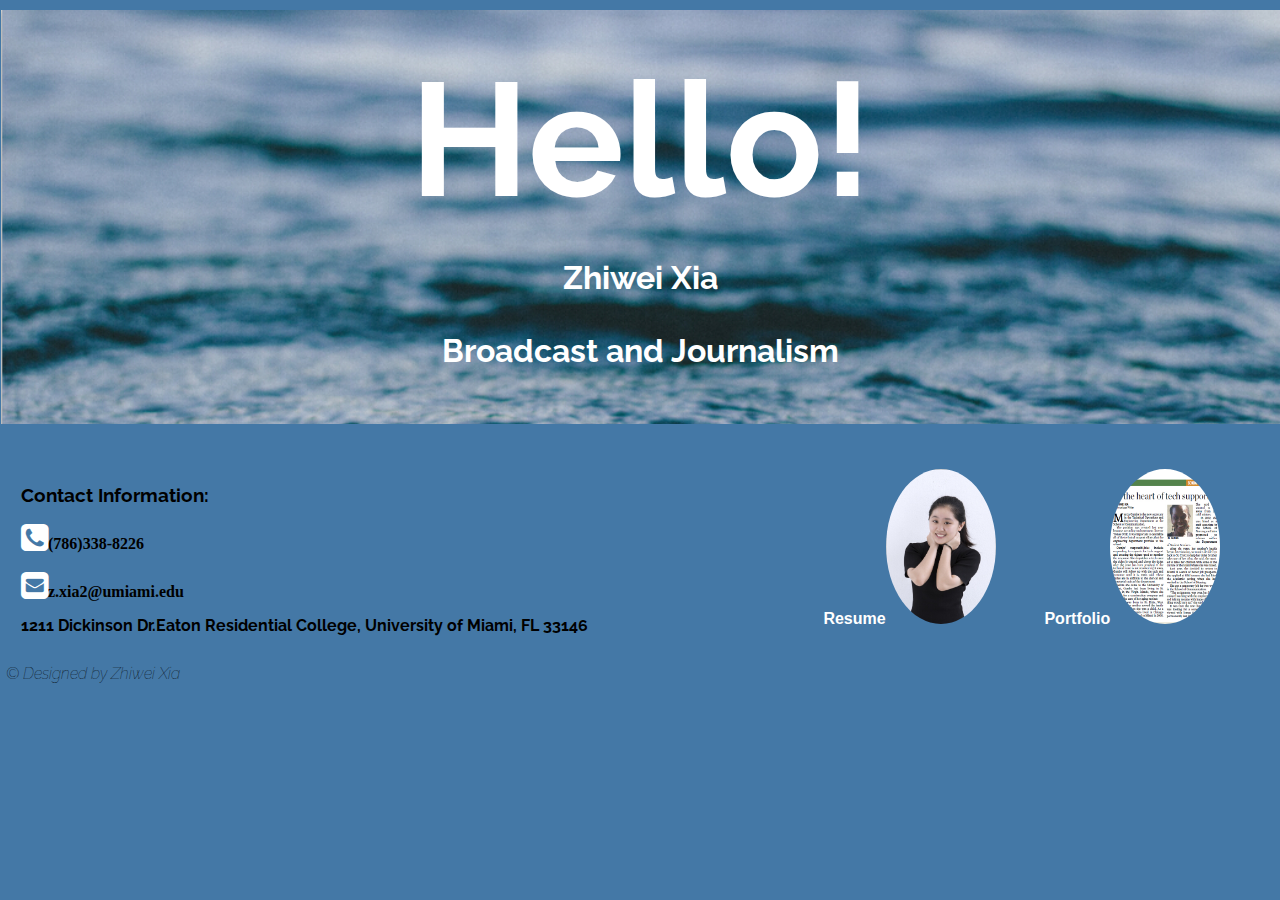
<file: index.html>
<!DOCTYPE html>
<html>
  <head>
    <meta charset="UTF-8" />
    <title>Zhiwei Xia</title>
    <link rel="stylesheet" type="text/css" href="css/index.css">
    <link rel="stylesheet" media="screen" href="css/mobile.css" />
    <meta name="viewport" content="width=device-width; initial-scale=1;" />
    <link href="http://maxcdn.bootstrapcdn.com/font-awesome/4.2.0/css/font-awesome.min.css" rel="stylesheet">
  </head>

      
  <body id="index">
 <div class="whole">
    <header>
      
     <h1>Hello!</h1>
        <h2>Zhiwei Xia</h2>
        <h2>Broadcast and Journalism</h2>
    </header>  

     
     
    <main>
    <ul class="menu">
     <li><a href="resume.html"><span class="nouse">Resume</span><img class="img-circle" src="img/340A2353.jpg" alt="ZhiweiXia"></a></li>
     <li><a href="design.html"><span class="nouse">Portfolio</span><img id="publish" src="img/UMCommunique20140801_Page-1.jpg" alt="publish"></a></li>
    </ul>
        
<section id="con">
  <h3>Contact Information:</h3>
      <p><i class="fa fa-phone-square fa-2x"></i>(786)338-8226<p>
      <p><a href="mailto:z.xia2@umiami.edu"><i class="fa fa-envelope-square fa-2x"></i></a>z.xia2@umiami.edu</p> 

  <address>
      1211 Dickinson Dr.Eaton Residential College, University of Miami, FL 33146 
  </address>
</section>
    </main> 
   

      
  <footer>

    
      <em>&#169; Designed by Zhiwei Xia</em>
  </footer>
</div>
</body>

</html>
</file>
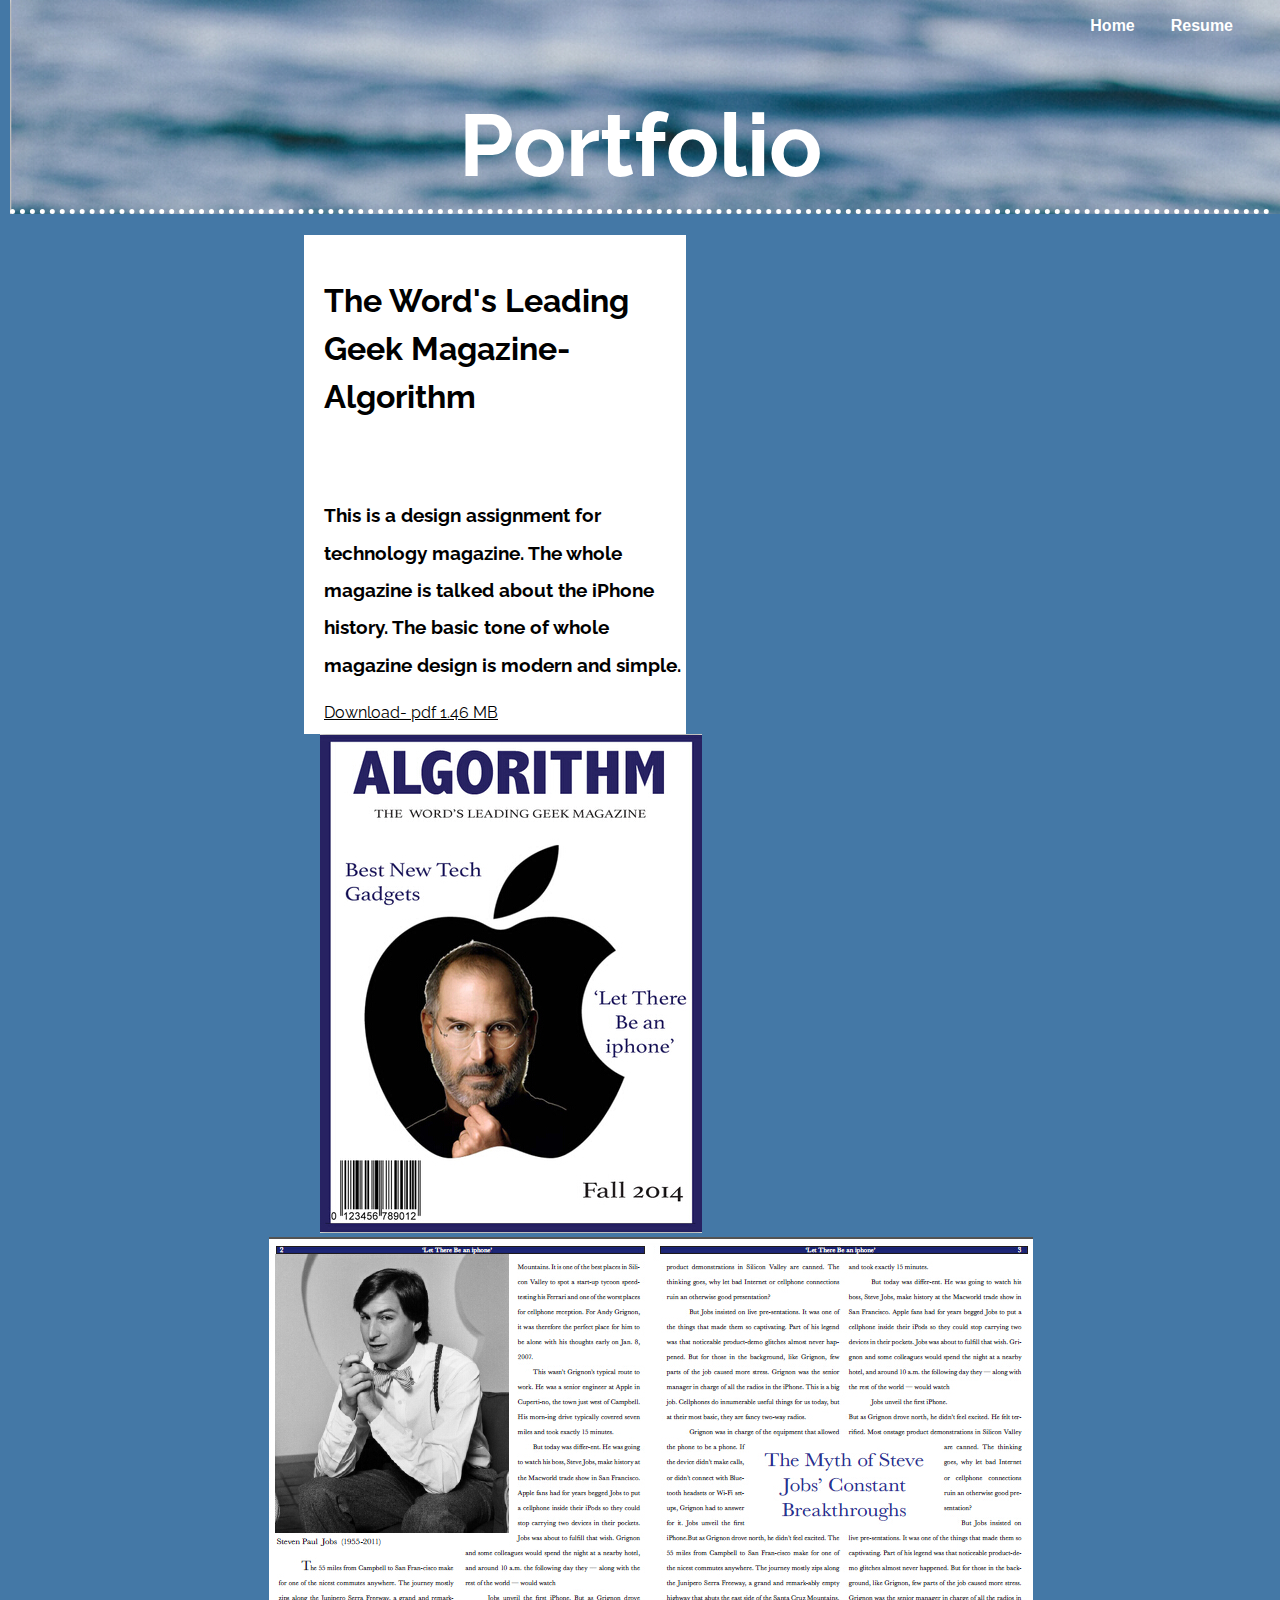
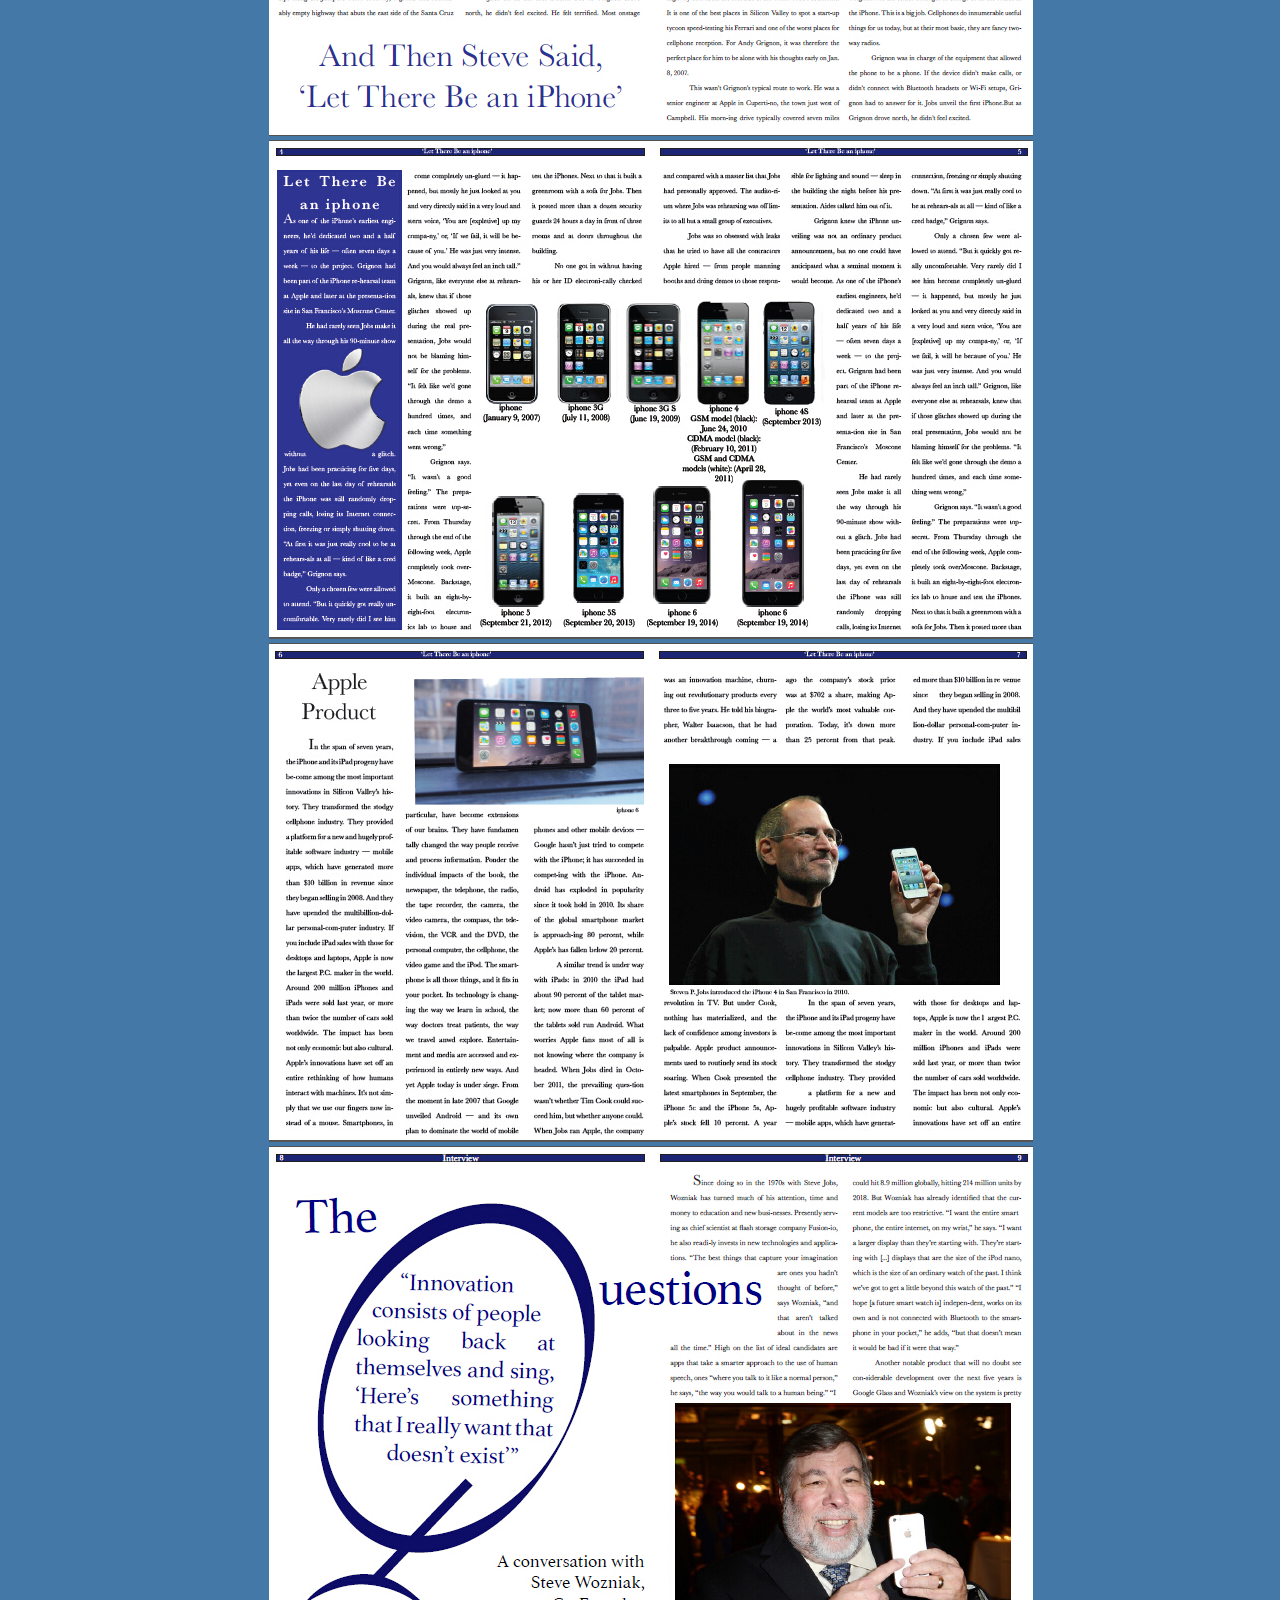
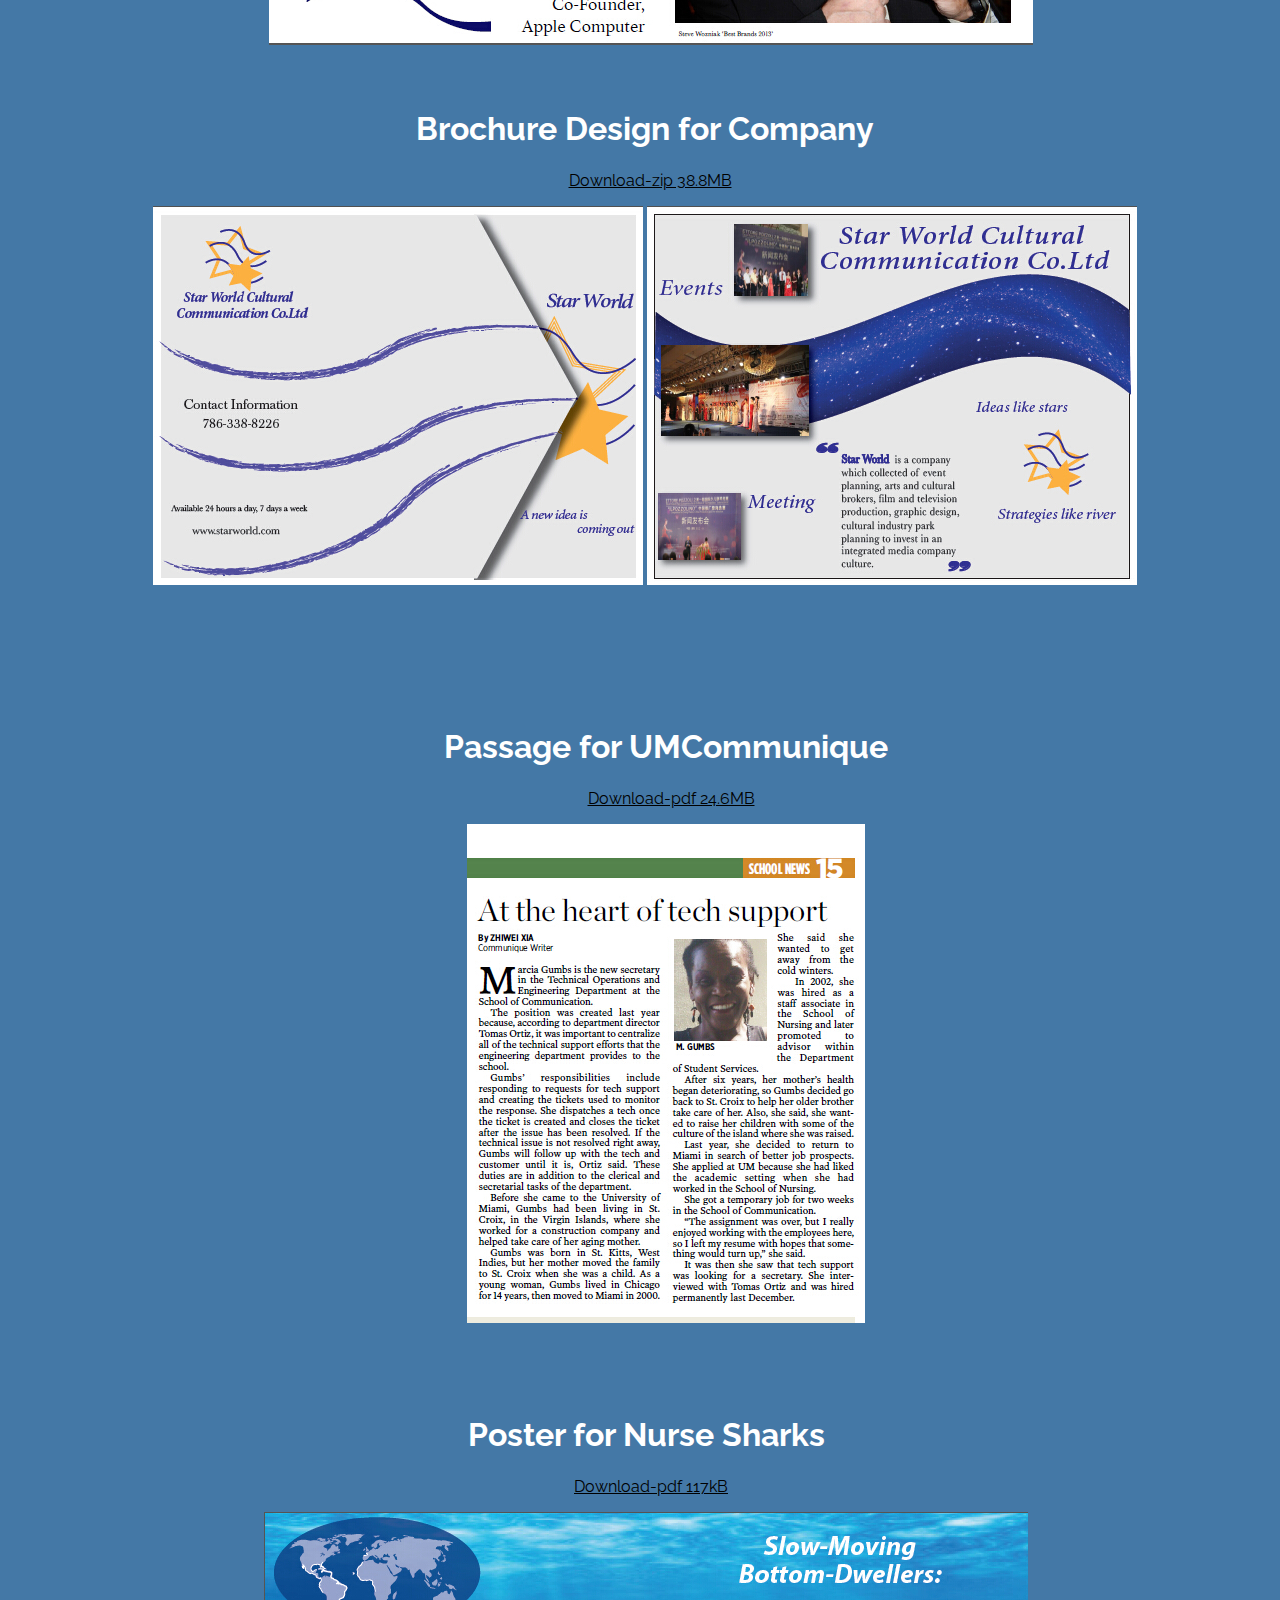
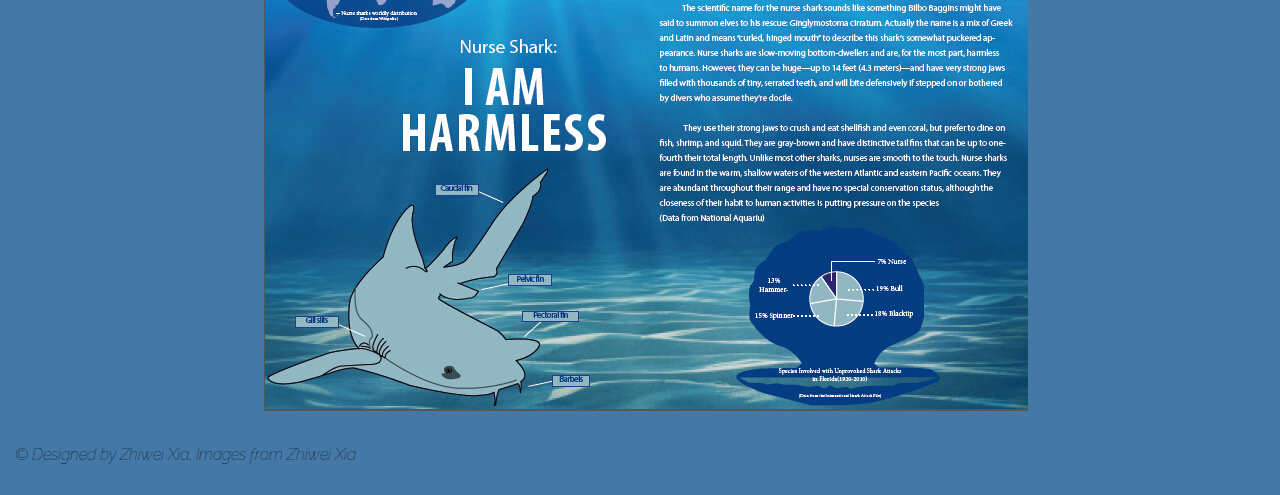
<file: design.html>
<!DOCTYPE html>
<html>
<head>
  <meta charset="UTF-8" />
  <title>Zhiwei Xia's Gallery </title>
  <link rel="stylesheet" type="text/css" href="css/index.css">
  <link rel="stylesheet" media="screen" href="css/mobile.css" />
  <meta name="viewport" content="width=device-width; initial-scale=1;" />
  <link href="http://maxcdn.bootstrapcdn.com/font-awesome/4.2.0/css/font-awesome.min.css" rel="stylesheet">
</head>


<body>
    <div id="total">
  <header>
    <ul class="menu">
      <li><a href="index.html">Home</a></li>
      <li><a href="resume.html">Resume</a></li>
   </ul>

    <div class="container">
      <h1>Portfolio</h1>
    </div>

  </header>

    <div class="mag">
    <div id="mag-intro">
        <h2>The Word's Leading Geek Magazine&#45;Algorithm</h2>
        <h3>This is a design assignment for technology magazine. The whole magazine is talked about the iPhone history. The basic tone of whole magazine design is modern and simple.</h3>
            <p><a class="magazine" href="magazine/Revision2project2.pdf" download>Download&#45; pdf 1.46 MB</a></p>
    </div>
        
      
    <div id="cover"><img id="magazine2" src="img/Revision2project2_Page_1.jpg" alt="Revision2project2"></div>
        <img class="magazine2" src="img/Revision2project2_Page_2.jpg" alt="magazine2">
        <img class="magazine2" src="img/Revision2project2_Page_3.jpg" alt="magazine2">
        <img class="magazine2" src="img/Revision2project2_Page_4.jpg" alt="magazine2">
        <img class="magazine2" src="img/Revision2project2_Page_5.jpg" alt="magazine2">
         
    </div>
    
    <div class="bro">    
        <h2>Brochure Design for Company</h2>
        <p><a class="brochure1" href="brochure/Project1finalversion.zip" download>Download&#45;zip 38.8MB</a></p>
        <img class="brochure" src="img/Project1finalversion_Page_1.jpg" alt="brochure1">
        <img class="brochure" src="img/Project1finalversion_Page_2.jpg" alt="brochure1">
    </div>
    
            
    <div class="pub">    
        <h2>Passage for UMCommunique</h2>
        <p><a class="publish" href="publish/UMCommunique20140801.pdf" download>Download&#45;pdf 24.6MB</a></p>
        <img id="publish" src="img/UMCommunique20140801_Page-1.jpg" alt="publish">
    </div>

    <div class="pos">    
        <h2>Poster for Nurse Sharks</h2>
        <p><a class="poster" href="poster/revision-project3.pdf" download>Download&#45;pdf 117kB</a></p>
        <img id="poster" src="img/revision-project3.jpg" alt="poster">
    </div>
    
    <footer>
      <em>&#169; Designed by Zhiwei Xia, Images from Zhiwei Xia</em>
  </footer>
  
    </div>
  </body>

</html>
</file>
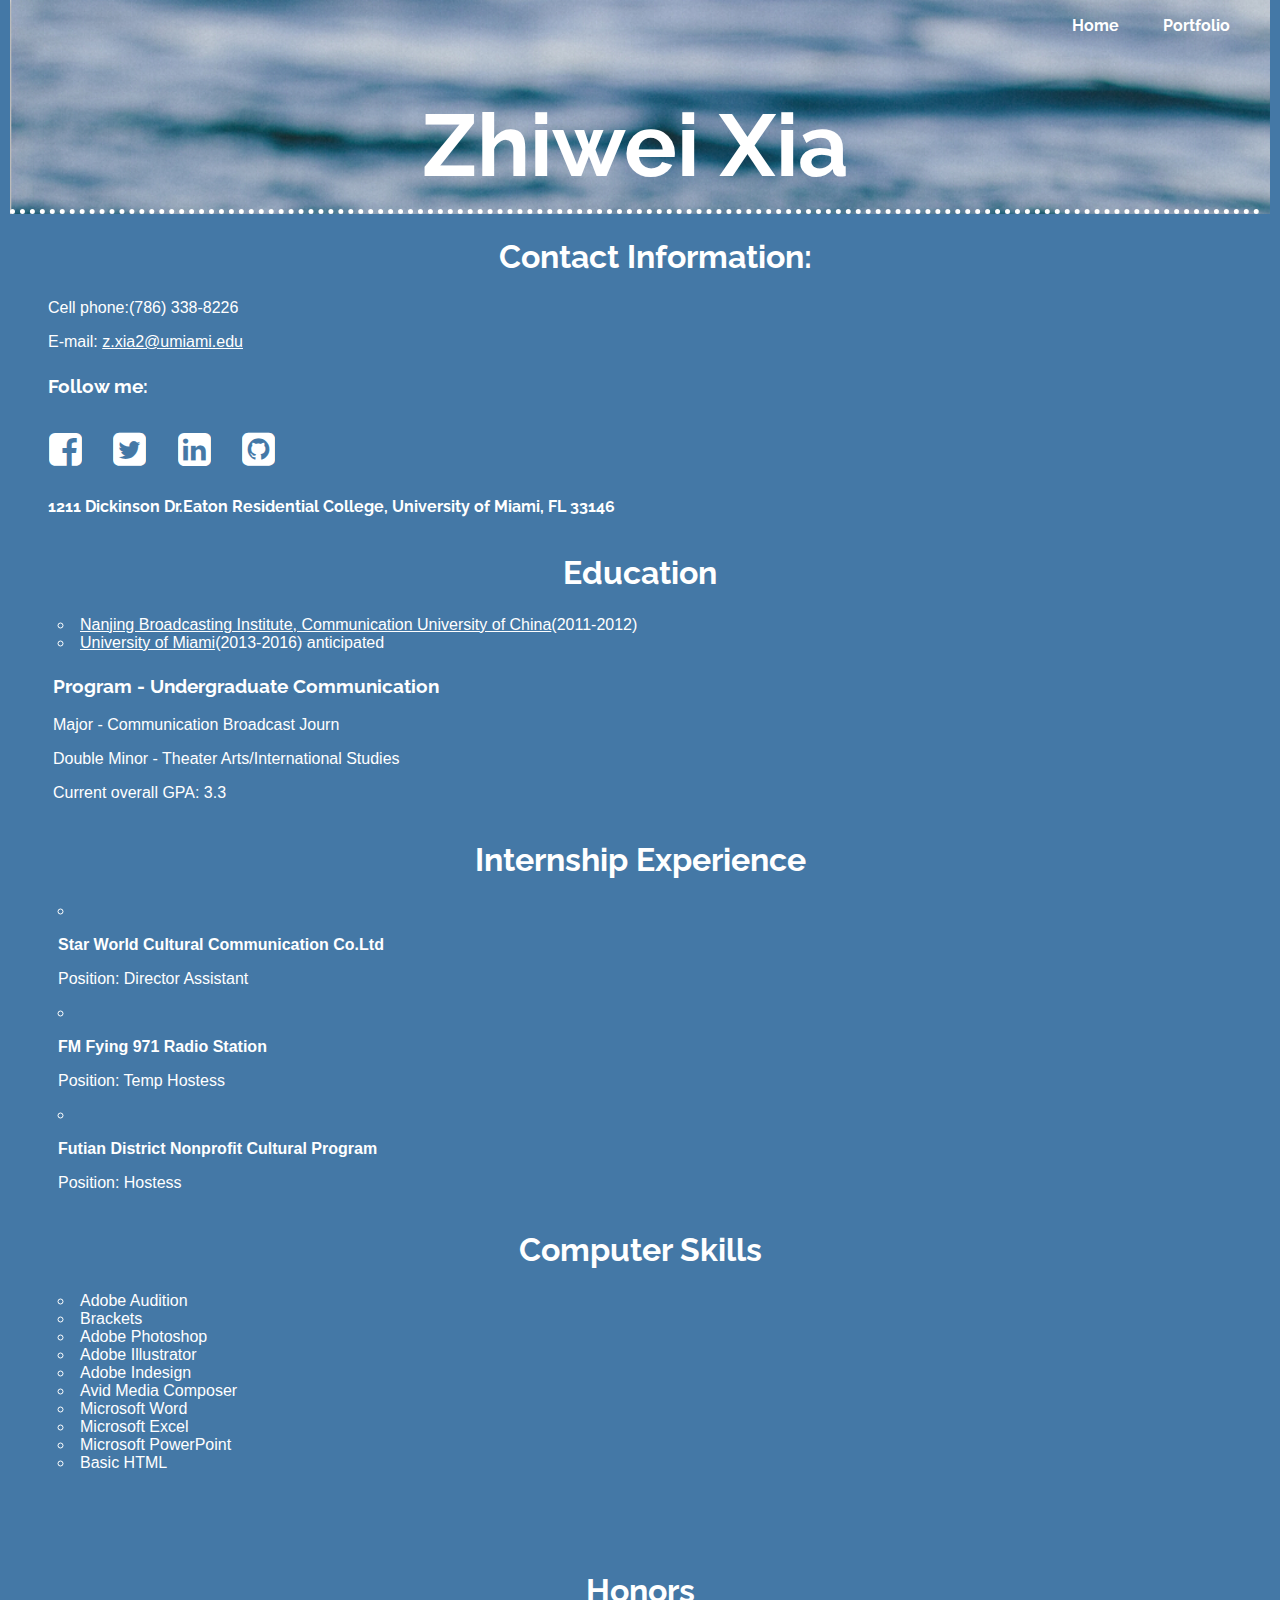
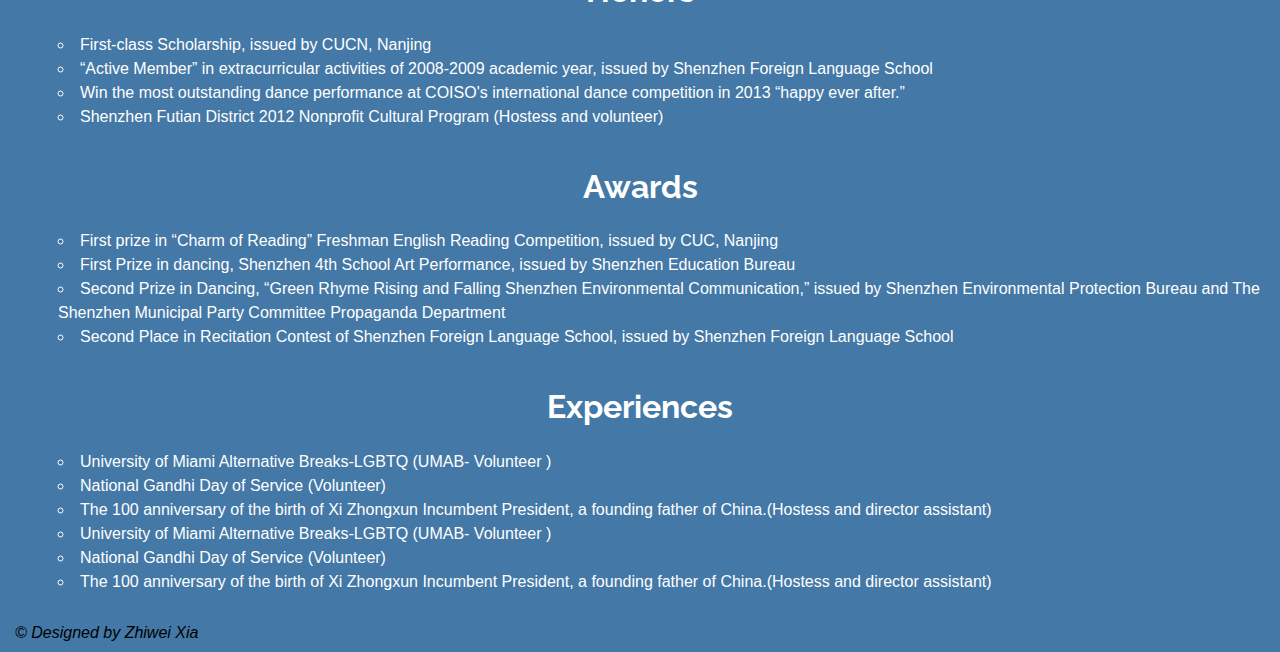
<file: resume.html>
<!DOCTYPE html>
    <html>
        
  <head>
      <meta charset="UTF-8" />
     <title>Resume: Zhiwei Xia</title>
     <link rel="stylesheet" type="text/css" href="css/index.css">
     <link rel="stylesheet" media="screen" href="css/mobile.css" />
     <link rel="stylesheet" media="print" href="css/print.css">
     <meta name="viewport" content="width=device-width; initial-scale=1;" />
     <link href='http://fonts.googleapis.com/css?family=Lato' rel='stylesheet' type='text/css'>
     <link href='http://fonts.googleapis.com/css?family=Raleway:400,600' rel='stylesheet' type='text/css'>
    <link href="http://maxcdn.bootstrapcdn.com/font-awesome/4.2.0/css/font-awesome.min.css" rel="stylesheet">
 </head>
     <body id="resume"> 
      <div id="bblock">

  
           
  <header>
     <ul class="tmenu">
        <li><a href="index.html">Home</a></li>
        <li><a href="design.html">Portfolio</a></li>
      </ul>
        <h1>Zhiwei Xia</h1>
             
  </header>
                 
  <main>
     
     <section id="con">
      <h2>Contact Information:</h2>
    <div id="cmar">
      <p>Cell phone:(786) 338-8226<p>
      <p>E-mail: <a href="mailto:z.xia2@umiami.edu">z.xia2@umiami.edu</a></p> 
        
    <div class="icon">
      <h3>Follow me:</h3>      
     <ul>
        <li>
        <a href="https://www.facebook.com/vivi.xia.94">
          <i class="fa fa-facebook-square fa-4x"></i>
        </a>
        </li>
        <li>
          <a href="https://twitter.com/xia_vivi">
            <i class="fa fa-twitter-square fa-4x"></i>
          </a>
        </li>
        <li>
          <a href="https://www.linkedin.com/profile/view?id=286032353&amp;trk=nav_responsive_tab_profile">
            <i class="fa fa-linkedin-square fa-4x"></i>
          </a>
        </li>
        <li>
          <a href="http://github.com/ZhiweiXia">
            <i class="fa fa-github-square fa-4x"></i>
          </a>
        </li>
      </ul>
    </div>
           

  <address>
      1211 Dickinson Dr.Eaton Residential College, University of Miami, FL 33146 
  </address>
    </div>
 </section>     
     
     
 <section id="edu">
     <h2>Education</h2>
 
     
    <ul>
        <li><a href="http://www.cucn.edu.cn/">Nanjing Broadcasting Institute, Communication University of China</a>(2011-2012)</li>
        <li><a href="http://www.Miami.edu/">University of Miami</a>(2013-2016) anticipated</li>
   </ul>
   
  <article>
     <h3>Program - Undergraduate Communication</h3>
     <p>Major - Communication Broadcast Journ</p>
     <p>Double Minor - Theater Arts/International Studies</p>
     <p>Current overall GPA: 3.3</p>
    </article>  
  </section>
 
     
  <section id="int">
      <h2>Internship Experience</h2> 
  
    <ul>
        <li><p><strong>Star World Cultural Communication Co.Ltd</strong></p>
            <p>Position: Director Assistant</p></li>
        <li><p><strong>FM Fying 971 Radio Station</strong></p>
            <p>Position: Temp Hostess</p></li>
        <li><p><strong>Futian District Nonprofit Cultural Program</strong></p>                               <p>Position: Hostess</p></li> 
    </ul>
   </section>

  <section id="com">
      <h2>Computer Skills</h2> 
  
  <ul> 
    <li>Adobe Audition</li> 
    <li>Brackets</li>
    <li>Adobe Photoshop</li>
    <li>Adobe Illustrator</li>
    <li>Adobe Indesign</li>
    <li>Avid Media Composer</li> 
    <li>Microsoft Word</li> 
    <li>Microsoft Excel</li> 
    <li>Microsoft PowerPoint</li> 
    <li>Basic HTML</li> 
      </ul>
  </section>  
 

   <section id="hon">
       <h2>Honors</h2> 
  <ul> 
    <li>First-class Scholarship, issued by CUCN, Nanjing</li>
    <li> &ldquo;Active Member&rdquo; in extracurricular activities of 2008-2009 academic year, issued by Shenzhen Foreign Language School</li>
    <li>Win the most outstanding dance performance at COISO&#39;s international dance competition in 2013 &ldquo;happy ever after.&rdquo; </li> 
    <li>Shenzhen Futian District 2012 Nonprofit Cultural Program (Hostess and volunteer)</li>
  </ul>

</section>
     <section id="awa">
         <h2>Awards</h2>
  <ul>
     <li>First prize in &ldquo;Charm of Reading&rdquo; Freshman English Reading Competition, issued by CUC, Nanjing</li>
     <li> First Prize in dancing, Shenzhen 4th School Art Performance, issued by Shenzhen Education Bureau</li>
     <li>Second Prize in Dancing, &ldquo;Green Rhyme Rising and Falling Shenzhen Environmental Communication,&rdquo; issued by Shenzhen Environmental Protection Bureau and The Shenzhen Municipal Party Committee Propaganda Department</li>   
     <li>Second Place in Recitation Contest of Shenzhen Foreign Language School, issued by Shenzhen Foreign Language School</li>
  </ul> 
     </section>
     
 <section id="exp">
       <h2>Experiences</h2> 
  <ul>
      <li> University of Miami Alternative Breaks-LGBTQ (UMAB- Volunteer )</li>
      <li> National Gandhi Day of Service (Volunteer)</li>
      <li>The 100 anniversary of the birth of Xi Zhongxun Incumbent President, a founding father of China.(Hostess and director assistant)</li>
      <li> University of Miami Alternative Breaks-LGBTQ (UMAB- Volunteer )</li>
      <li> National Gandhi Day of Service (Volunteer)</li>
     <li>The 100 anniversary of the birth of Xi Zhongxun Incumbent President, a founding father of China.(Hostess and director assistant)</li>
  </ul>
    </section>

   

</main>
  <footer> 
       <em>&#169; Designed by Zhiwei Xia</em>
  </footer>
           </div>
    </body>
        
     </html>
</file>
<file: css/index.css>
/* style.css */
@import url(http://fonts.googleapis.com/css?family=Lato);
@import url(http://fonts.googleapis.com/css?family=Raleway:400,600);
@import url(http://fonts.googleapis.com/css?family=Raleway);

body { 
   background-color: #4478A6;
   margin:0;
   padding:0;
   font-family:"Helvetica", sans-serif;
   color: white;
}


.whole {
  font-family:'Raleway', sans-serif;
  color: white;
  margin-left: 1px;
}

.whole .img-circle {
  border-radius: 50%;
  clear: right;
  width:110px;
  height:155px;
  padding-top: 0px;
  margin-top: 45px;
}

.whole #publish{
  border-radius: 50%;
  clear: right;
  width:110px;
  height:155px
}
.whole header{
  background-image: url(../img/Fback2.jpg);
  background-size:cover;
  padding-bottom: 30px;
}

header h1 {
  color: white;
  text-align: center;
  display: block;
  font-size: 10em;
  font-family: 'Raleway', sans-serif;
  font-weight: bold;
  line-height: 1em;
  padding-top: 50px; 
}

h1{
  margin:10px;
  padding:0;
}


h2 { 
  font-weight: 700;
  text-align:center;
  font-family:'Raleway', sans-serif;
  font-size: 2em;
  padding-top: 15px;
  line-height: 1em;
}

h3 {
  font-weight: 700;
  font-family:'Raleway', sans-serif;
  padding-top: 5px;
  color:black;  
}

address {
  font-family:'Raleway', sans-serif; 
  font-weight: 700;
  font-style: normal;
}

.whole #con{
  color:black;
  margin-left:20px;
  margin-top: 0px;
  display: block;
  font-size: 1em;
  font-family: 'RalewaySemibold';
  font-weight: bolder;
  line-height: 1em;
  padding-top: 40px;
}


.icon ul {
  margin-top: 1px;
  padding-left: 0;
  margin-left: 0px;
}

.icon li {
  display: inline-block;
  transform: scale(0.6, 0.6);
  margin-left: 0px;
  padding-left: 0px;
}


i{
  color:white;
}

a:hover {
  opacity: 0.6;
}


.whole ul {
  list-style-type: none;
  
}

.whole ul li {
  display: inline-block;
  margin-right: 2em;
}


.whole .h2 .p{
  text-align: center;
  font-family: 'Raleway', sans-serif;
  font-size: 1em;   
}

.whole main .menu {
  float: right;
  margin-right: 15px;
  margin-top: 0px;
}


.whole main .menu li {
  padding-right: 0.8em;
  padding-top: 0px;
}


.whole main .menu li a {
  font-size: 1em;
  text-decoration: none;
  font-family: 'RalewayRegular', Helvetica, sans-serif;
  font-weight: bolder;
  display: inline-block;
  position: relative;
  color: white;
}

#total{
  background-color: #4478A6;
  font-family: 'Raleway', sans-serif;
  font-size: 1em;
  color: white;
  margin-left: 10px;
  padding-bottom:20px;
  text-align: center;
 }

#total header{
  background-image: url(../img/Fback2.jpg);
  background-size:cover;
}

#total header h1{
  font-size: 5.5em;
  margin-left: 0px;    
  margin-top: 55px;
  color:white;
  font-family: 'Raleway', sans-serif;
  font-weight: bolder;
  clear:right;
  padding-bottom: 20px;
  border-bottom: 5px dotted rgb(255,255,255);
}


#mag-intro {
  height: 499px;
  width:372px;
  background-color: #fff;
  margin-left: 282px;
  padding-left: 10px;
  color: rgb(0,0,0);
  float: left;
  text-align: left;
}

#total a{
  color: black;
}

#cover {
  margin-right: 280px;
}
#total .mag h2{
  line-height: 1.5em;
  text-align: left;
  padding-left: 10px;
}

#total .mag h3{
  padding-top: 50px;
  line-height: 2em;
  padding-left: 10px;      
}

#total p{
  padding-left: 10px;
}


#total header .menu {
  float: right;
  margin-right: 15px;
}


#total header .menu li {
  padding-right: 0em;
}


#total header .menu li a {
  font-size: 1em;
  text-decoration: none;
  font-family: 'RalewayRegular', Helvetica, sans-serif;
  font-weight: bolder;
  display: inline-block;
  position: relative;
  color: white;
}

#total header .menu li a:after {
  margin-top: 20px;
  position: absolute;
  left: 0;
  height: 2px;
  background: black;
  content: '';
  opacity: 0;
  transition: width 0.3s, opacity 1s,transform 1s;
}

#total header .menu li 
a:hover:after{
  opacity: 1;
  width: 100%;
  height: 50%;
  border-radius: 100%;
}

#total ul {
  list-style-type: none;
  
}

#total ul li {
  display: inline-block;
  margin-right: 2em;
}

#total .mag{
  padding-top: 1px;
  padding-left: 2px;
  margin-left: 10px;
  margin-bottom: 20px;
  margin-top: 20px;
  overflow: hidden;
  position:inherit;
  font-size: 16px;  
}


#total .bro{
  padding-top: 2px;
  padding-bottom: 50px;
  margin-left: -2px;
  margin-right: -2px;
  display: inline-block;
  position:relative;
  font-size: 16px;
}



.bro h2 {
  clear: right;
}

#total .pub{
  padding-top: 50px;
  padding-left: 2px;
  margin-left: 40px;
  position:relative;
  font-size: 16px;
  
}

#total .pos{
  padding-top: 20px;
  padding-left: 2px;
  margin-left: 10px;
  margin-right: 10px;
  margin-top: 30px;
  position:relative;
  font-size: 16px;
}


footer {
 margin-top: 30px;
 padding-bottom:10px;
 margin-bottom: 0.5px;
 margin-left: 5px;
 font-weight: 100;    
 color:black;
 text-align: left;
}

#bblock header{
  background-image: url(../img/Fback2.jpg);
  background-size:cover;
}

#bblock body{ 
  font-family:"Helvetica", sans-serif; 
  font-size: 18px;
  color: white;
  background-color: #4478A6;
  line-height: normal;
} 


#bblock {
  margin-left:10px;
  margin-right:10px; 

}
    

#bblock header h1{
  font-size: 5.5em;
  margin-left: 0px;    
  margin-top: 55px;
  color:white;
  font-family: 'Raleway', sans-serif;
  font-weight: bolder;
  clear:right;
  padding-bottom: 20px;
  border-bottom: 5px dotted rgb(255,255,255);  
}

#bblock ul{
  list-style: inside circle;
}


#bblock a,
a:visited {
  color: rgb(255,255,255);
}

#bblock a:hover,
a:focus {
  color: rgb(0,0,0);
  transition: color 0.75s ease;
}

 

#bblock  h2 { 
  font-weight: 700;
  font-family:'Raleway', sans-serif;
  font-size: 2em;
  padding-top: 15px;
  line-height: 1em;
  color:white;
  text-align: center;
}

#bblock h3 {
  font-weight: 700;
  font-family:'Raleway', sans-serif;
  padding-top: 5px;
  color:white;
  text-align: left;
}


    
#bblock #edu {
  padding: 0 8px;
  color:white;  
}

#bblock article {
  margin-left: 35px;
}



#bblock #int{
  text-align: left;
  padding: 0 8px;
  position: relative;
  display: block;
  border-bottom: none;

}


#bblock #com{
  display: block;
  text-align: left;
  padding: 0 8px;
  padding-bottom: 45px;
  
}


#bblock #hon {
  padding: 0 8px;
  line-height: 1.5em;
}


#bblock #awa {
  padding: 0 8px;
  line-height: 1.5em;
     
}


#bblock #exp {
  padding: 0 8px;
  line-height: 1.5em;
  
}

#bblock #con h2{
  padding: 0 8px;
  text-align: center;

}

#bblock #con{
  margin-left: 30px;
}

#bblock #cmar {
  padding: 0 8px;
  text-align: left;
    
}



#bblock header .tmenu {
  float: right;
   margin-right: 0px;
}

#bblock header .tmenu ul {
  list-style: none;
  text-decoration: none;
}
    

#bblock header .tmenu li {
  padding-right: 2.5em;
  display: inline-block;

}


#bblock header .tmenu li a {
  font-size: 1em;
  font-weight: bold;
  text-decoration: none;
  font-family:'Raleway', sans-serif;
  display: inline-block;
  position: relative;
  color: white;
}

#bblock header .tmenu li a:after {
  margin-top: 20px;
  position: absolute;
  left: 0;
  width: 0%;
  height: 2px;
  background: white;
  content: '';
  opacity: 0;
  transition: width 0.3s, opacity 0.2s,transform 0.3s;
}

#bblock header .tmenu li 
a:hover:after{
 opacity: 1;
  width: 100%;
  height: 50%;
  border-radius: 100%;
}

#bblock .icon li {
  margin-top: 1px;
  margin-left: -10px;
  margin-right: 15px;
  list-style-type: none;
}
#bblock.icon a {
  display:inline-block;
  transform: scale(0.6, 0.6);
}
</file>
<file: css/mobile.css>
@media (max-width: 320px) {

body {
  font-family: sans-serif;
  font-size: 12px;
}

h2{
text-align: center;
}
p, address {
  line-height: 1.5em;
}

.whole {
  border: 0;
  max-width: 320px;
  margin: 0;
  padding: 0.1em;
}

#total{
  border: 0;
  max-width: 320px;
  margin: 0;
  padding: 0.1em;
}

#bblock{
  border: 0;
  max-width: 320px;
  margin: 0;
  padding: 0.1em;
}

header h1 {
  font-size: 50px;
  line-height: 1em;
  text-align: center;
}

h2{
  font-size: 18px;
  line-height: 1px;
}

h3{
  font-size: 12px;
  line-height: 1px;
}
 
#bblock header{
  font-size: 10px;
  line-height: 1em; 
}    
    
#total header{
  font-size: 10px;
  line-height: 1em; 
}    

    
header span {
  display: inline;
}

.whole .menu li{
  display:inline-block;
}

.whole .menu li a {
  position: relative;
}
    
.whole main .menu {
  float: none;
  margin-right:0px;
  margin-top: 0px;
  margin-left: 55px;
}

.nouse {
  float: left;
  margin-top: 10px;
}
    
.whole .img-circle {
  border-radius: 50%;
  margin-top:30px;
  margin-left: -45px;
  width: 45px;
  height: 60px;
  vertical-align: middle;
}
    
.whole #publish{
  border-radius: 50%;
  margin-top:29px;
  margin-left: -45px;
  width: 45px;
  height: 60px;
  vertical-align: middle;
}

#total .magazine2{
  width: 140px;
  height: 100px;
}
    
#total #magazine2{
  width: 90px;
  height: 120px;
  margin-left: 108px;
}

#total #mag-intro{
  display:inline;
  float:none;
  background-color: #4478A6;
  line-height: 1px;
  text-align: center;
  color:white;
}
    
#total .mag h2{
  text-align: center;
}

#total p{
  text-align: center;
  font-size: 5px;
}

#total a {
  color:white;
}
    

#total .brochure{
  width: 140px;
  height: 100px;
  margin-top: 5px;
  
}
        
#total #publish{
  width:90px;
  height:120px;
  margin-left: -40px;
  padding-top: 0px;
  margin-top: 0;
  text-align: center;
}

#total #poster{
  width:175px;
  height:100px;
  margin-left: -5px;
  padding-top: 0px;
}

#total h3{
  color:white;
  padding-top: 5px;
}

#total h2{
  padding-top: 10px;
  margin-top: 0px;
}
    
#bblock #com{
  margin-bottom: 0px;
  padding-bottom:0px;
}
    
#bblock #hon{
  margin-top: 0px;
}

#bblock #con {
margin-left:42px;
}
footer {
  font-size: 5px;
}

  
}
</file>
<file: css/print.css>
*{
  color: black;
  background: transparent;
  font-size: 10px;
  font-family:"Times New Roman", "Georgia", Serif;
 
}

@page {
  margin: 0.3in;
}

header h1{
color: black;
font-size: 10px;
font-family: serif;
font-weight: bold;
padding-top: 0px;
margin-top: 0px;
}

h2{
font-size: 10px;
color: black;
}

header section{
border-bottom:none;
}


header .tmenu{
display: none;
}

.icon{
display: none;
}

#men,
nav {
display:none;
}

#int{
border-bottom: none;
}

ul li{
list-style: none;
}

#edu {
margin-bottom: 0px;    
}

#com{
border-bottom: none;
}


a[href$="z.xia2@umiami.edu"] {
color: black;
display: inline;
}

a[href$="z.xia2@umiami.edu"]:after {
 content: "("attr(href) ")";
}

a[href^="http://www.cucn.edu.cn/"],
a[href^="http://www.Miami.edu/"] {
display: inline;
color: black;
}

a[href^="http://www.cucn.edu.cn/"] after,
a[href^="http://www.Miami.edu/"] after {
  content: " (" attr(href) ") ";
}

footer{
display: none;
}
</file>
